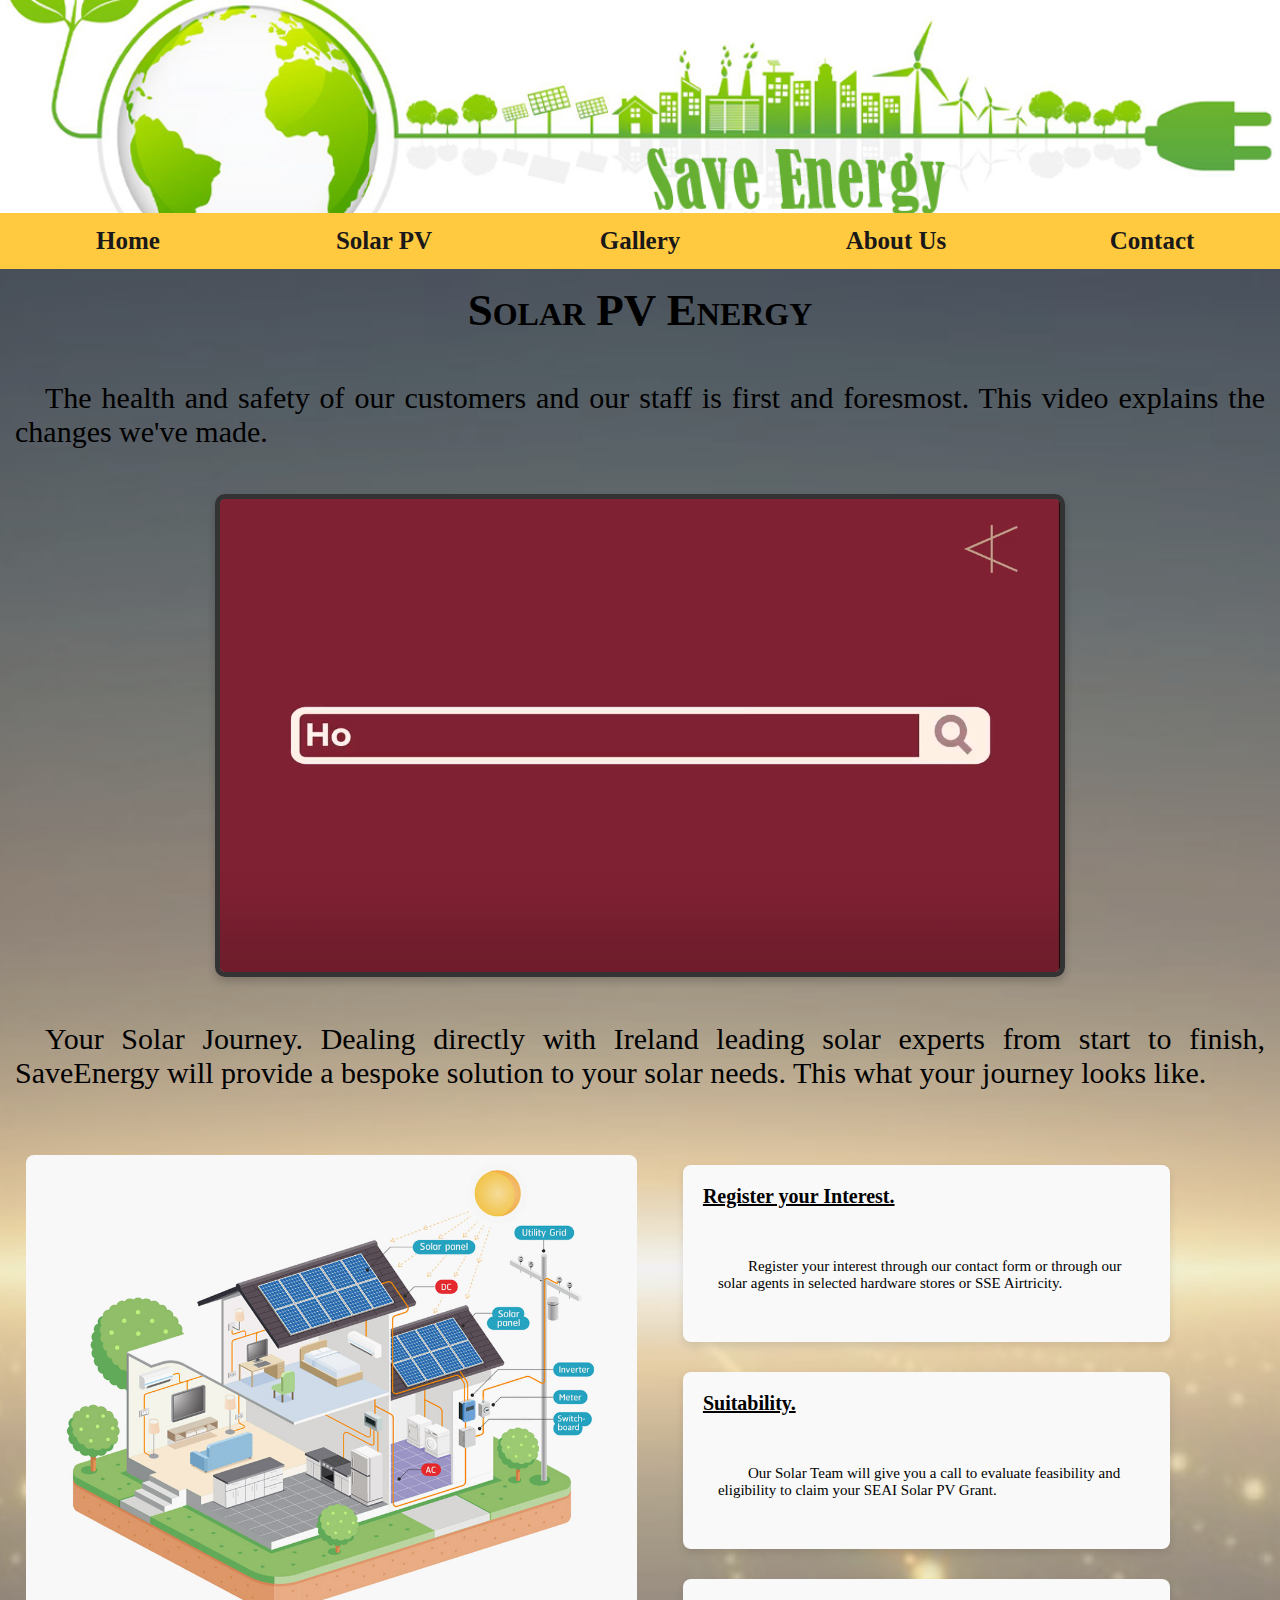
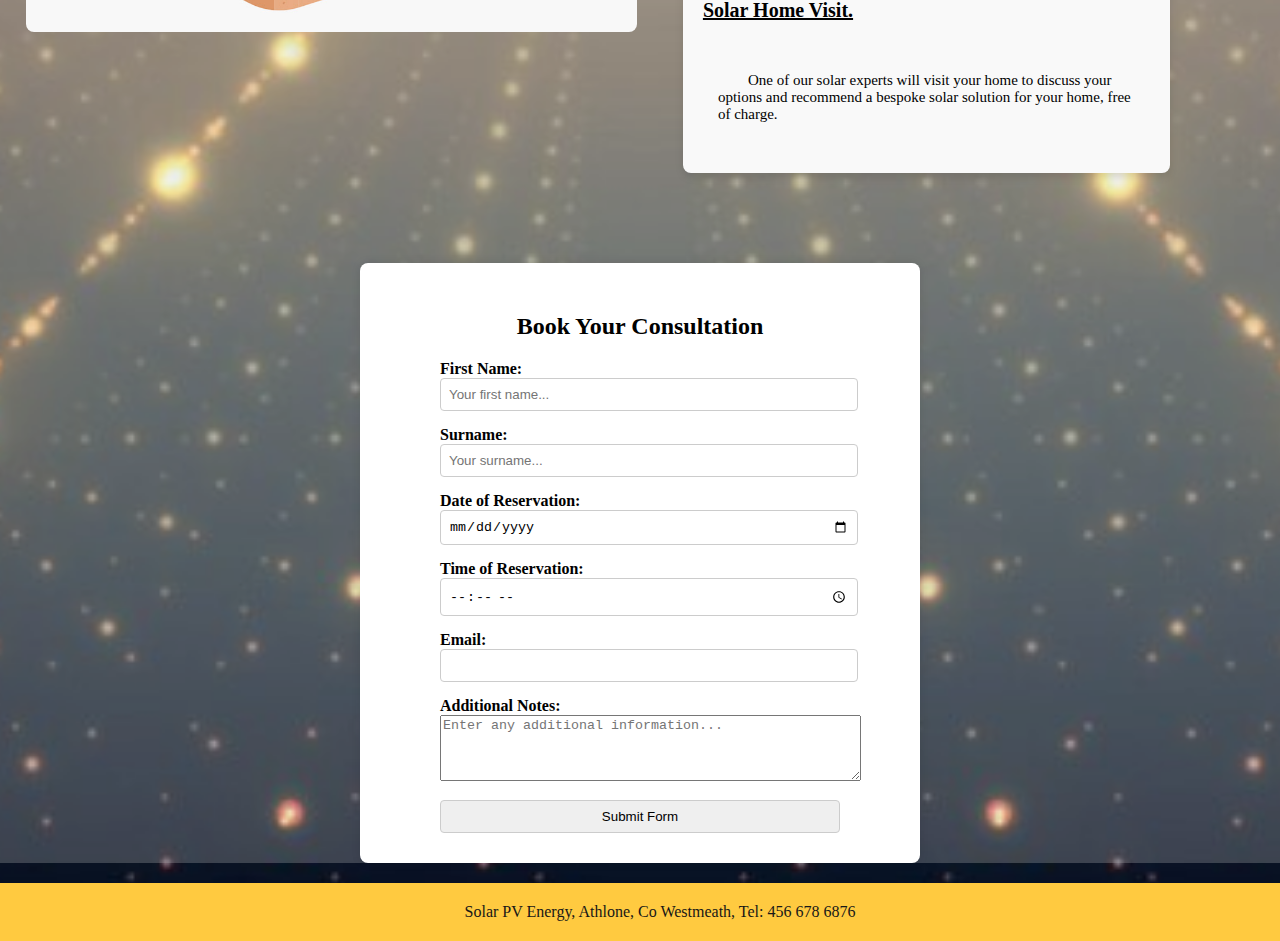
<file: SE(WebPage)/Solar PV Energy/pages/index.html>
<!DOCTYPE html><!--declaration to the browser-->
<html lang="en">
<html>

<head>
    <meta charset="UTF-8">
    <meta name="author" content="Enver">
    <meta name="copyright" content="2024">
    <meta name="description" content="">
    <meta name="keywords" content="">

    <meta http-equiv="X-UA-Compatible" content="IE=edge">
    <!--controls how Internet Explorer(IE) renders the webpage. By using this it makes sure that it is the most up to date version of the browser that renders the webbpage to ensure full functionality-->

    <meta name="viewport" content="width=device-width, initial-scale=1.0">
    <!--sets the width of the page to response to the wifth of the screen on the device accessing the website-->
    <!--the initial-scale=1 set the initial zoom level when the page is first laoded by the browser-->


    <link rel="stylesheet" type="text/css" href="..//mystyles.css">
    <link rel="stylesheet" type="text/css" href="..//home.css">


    <title>Solar PV Energy</title>

</head>
<body>
<div id="container">
    <!-- container -->
    <div class="header">
        <!-- header -->
        <img src="../images/banner.jpg" alt="Image of Save energy" title="Save energy" height="260px" width="1100px">
    </div>
    <!-- /header -->
</div>
<div class="navbar">
    <!-- navbar -->
    <ul>
        <li><a class="active" href="index.html">Home</a></li>
        <!-- class style makes the current page that is opened appear different on the navbar for accessibility purposes -->
        <li><a href="solarPV.html">Solar PV</a></li>
        <li><a href="gallery.html">Gallery</a></li>
        <li><a href="about.html">About Us</a></li>
        <li><a href="contact.html">Contact</a></li>
    </ul>
</div>

<section>
    <h1>Solar PV Energy</h1>
    <div>
        <p>The health and safety of our customers and our staff is first and foresmost.
            This video explains the changes we've made.</p>

        <div class="video-container">
            <video controls autoplay muted>
                <source src="..//images/covidsafety.mp4" type="video/mp4">
            </video>
        </div>

        <p>Your Solar Journey.
            Dealing directly with Ireland leading solar experts from start to finish, SaveEnergy will provide a bespoke
            solution to your solar needs. This what your journey looks like.
        </p>
    </div>
    <div class="row">
        <div class="image-column" style="float:left;">
            <img src="../images/pvsystem.jpg" alt="PVSystem image" title="PVSystem" height="400px" width="700px">
        </div>
        <div class="text-column" style="float: right">
            <div class="info-box">
                <span class="info-title">Register your Interest.</span>
                <p>
                    Register your interest through our
                    contact form or through our solar agents in selected hardware
                    stores or SSE Airtricity.
                </p>
            </div>

            <div class="info-box">
                <span class="info-title">Suitability.</span>
                <p>
                    Our Solar Team will give you a call to evaluate
                    feasibility and eligibility to claim your SEAI Solar PV Grant.
                </p>
            </div>

            <div class="info-box">
                <span class="info-title">Solar Home Visit.</span>
                <p>
                    One of our solar experts will visit your home
                    to discuss your options and recommend a bespoke solar solution
                    for your home, free of charge.
                </p>
            </div>

        </div>
    </div>

    <div class="request-form">
        <h2>Book Your Consultation</h2>
        <form>
            <div>
                <label for="firstname">First Name:</label>
                <input
                        type="text"
                        id="firstname"
                        name="firstname"
                        placeholder="Your first name..."
                />
            </div>
            <div>
                <label for="surname">Surname:</label>
                <input
                        type="text"
                        id="surname"
                        name="surname"
                        placeholder="Your surname..."
                />
            </div>
            <div>
                <label for="date">Date of Reservation:</label>
                <input type="date" id="date" name="date"/>
            </div>
            <div>
                <label for="time">Time of Reservation:</label>
                <input type="time" id="time" name="time"/>
            </div>
            <div>
                <label for="email">Email:</label>
                <input type="email" id="email" name="email"/>
            </div>
            <div>
                <label for="notes">Additional Notes:</label>
                <textarea
                        id="notes"
                        name="notes"
                        placeholder="Enter any additional information..."
                        rows="4"
                        cols="50"
                ></textarea>
            </div>
            <input
                    type="button"
                    value="Submit Form"
                    onclick="alert('Your form has been submitted')"
            />
        </form>
    </div>

</section>

<div class="footer"> <!-- footer -->
    Solar PV Energy, Athlone, Co Westmeath, Tel: 456 678 6876
</div> <!-- /footer -->
</body>
</html>
</file>
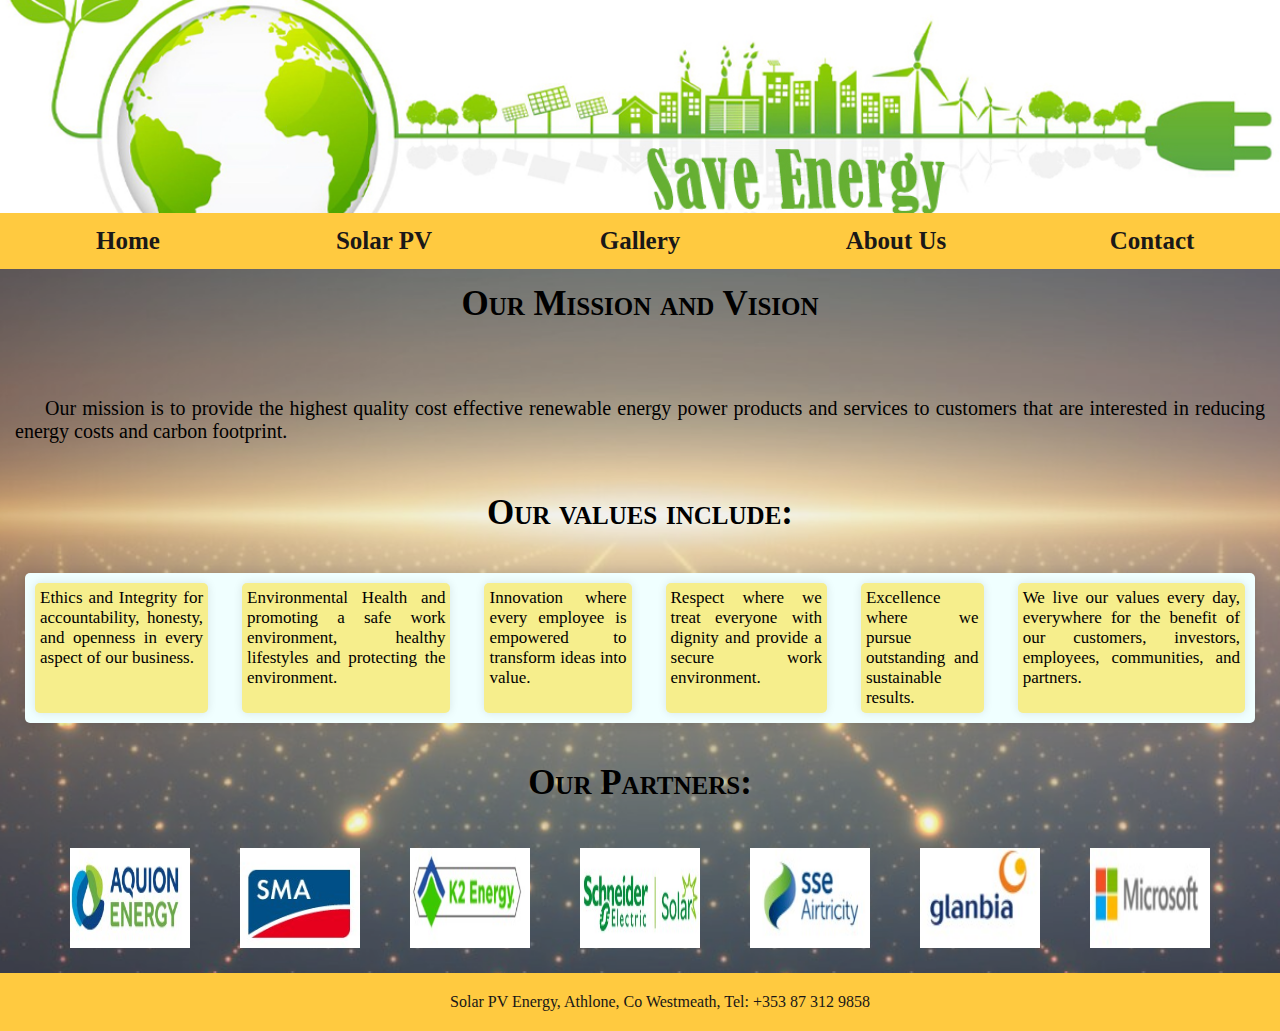
<file: SE(WebPage)/Solar PV Energy/pages/about.html>
<!DOCTYPE html>
<!--declaration to the browser-->
<html lang="en">
  <html>
    <head>
      <meta charset="UTF-8" />
      <meta name="author" content="Enver" />
      <meta name="copyright" content="2024" />
      <meta name="description" content="" />
      <meta name="keywords" content="" />

      <meta http-equiv="X-UA-Compatible" content="IE=edge" />
      <!--controls how Internet Explorer(IE) renders the webpage. By using this it makes sure that it is the most up to date version of the browser that renders the webbpage to ensure full functionality-->

      <meta name="viewport" content="width=device-width, initial-scale=1.0" />
      <!--sets the width of the page to response to the wifth of the screen on the device accessing the website-->
      <!--the initial-scale=1 set the initial zoom level when the page is first laoded by the browser-->

      <link rel="stylesheet" type="text/css" href="..//mystyles.css" />
      <link rel="stylesheet" type="text/css" href="..//aboutUs.css" />

      <title>Solar PV Energy</title>
    </head>
    <body>
      <div id="container">
        <!-- container -->
        <div class="header">
          <!-- header -->
          <img
            src="../images/banner.jpg"
            alt="Image of Save energy"
            title="Save energy"
          />
        </div>
        <!-- /header -->
      </div>
      <div class="navbar">
        <!-- navbar -->
        <ul>
          <li><a class="active" href="index.html">Home</a></li>
          <!-- class style makes the current page that is opened appear different on the navbar for accessibility purposes -->
          <li><a href="solarPV.html">Solar PV</a></li>
          <li><a href="gallery.html">Gallery</a></li>
          <li><a href="about.html">About Us</a></li>
          <li><a href="contact.html">Contact</a></li>
        </ul>
      </div>

      <section>
        <div class="our-mission">
          <h2>Our Mission and Vision</h2>
          <br />
          <p class="mission-vision">
            Our mission is to provide the highest quality cost effective
            renewable energy power products and services to customers that are
            interested in reducing energy costs and carbon footprint.
          </p>
          <h2>Our values include:</h2>
          <div class="our-values">
            <ul class="values-include">
              <li>
                Ethics and Integrity for accountability, honesty, and openness in
                every aspect of our business.
              </li>
              <li>
                Environmental Health and promoting a safe work environment,
                healthy lifestyles and protecting the environment.
              </li>
              <li>
                Innovation where every employee is empowered to transform ideas
                into value.
              </li>
              <li>
                Respect where we treat everyone with dignity and provide a secure
                work environment.
              </li>
              <li>
                Excellence where we pursue outstanding and sustainable results.
              </li>
              <li>
                We live our values every day, everywhere for the benefit of our
                customers, investors, employees, communities, and partners.
              </li>
            </ul>
          </div>

          <h2>Our Partners:</h2>

          <div class="partners-img">
            <img src="../images/partner1.jpg" alt="Image of partner1" title="partner1">
            <img src="../images/partner2.jpg" alt="Image of partner2" title="partner2">
            <img src="../images/partner3.jpg" alt="Image of partner3" title="partner3">
            <img src="../images/partner4.jpg" alt="Image of partner4" title="partner4">
            <img src="../images/partner5.jpg" alt="Image of partner5" title="partner5">
            <img src="../images/partner6.jpg" alt="Image of partner6" title="partner6">
            <img src="../images/partner7.jpg" alt="Image of partner7" title="partner7">
          </div>

        </div>
      </section>

      <div class="footer">
        <!-- footer -->
        Solar PV Energy, Athlone, Co Westmeath, Tel: +353 87 312 9858
      </div>
      <!-- /footer -->
    </body>
  </html>
</html>
</file>
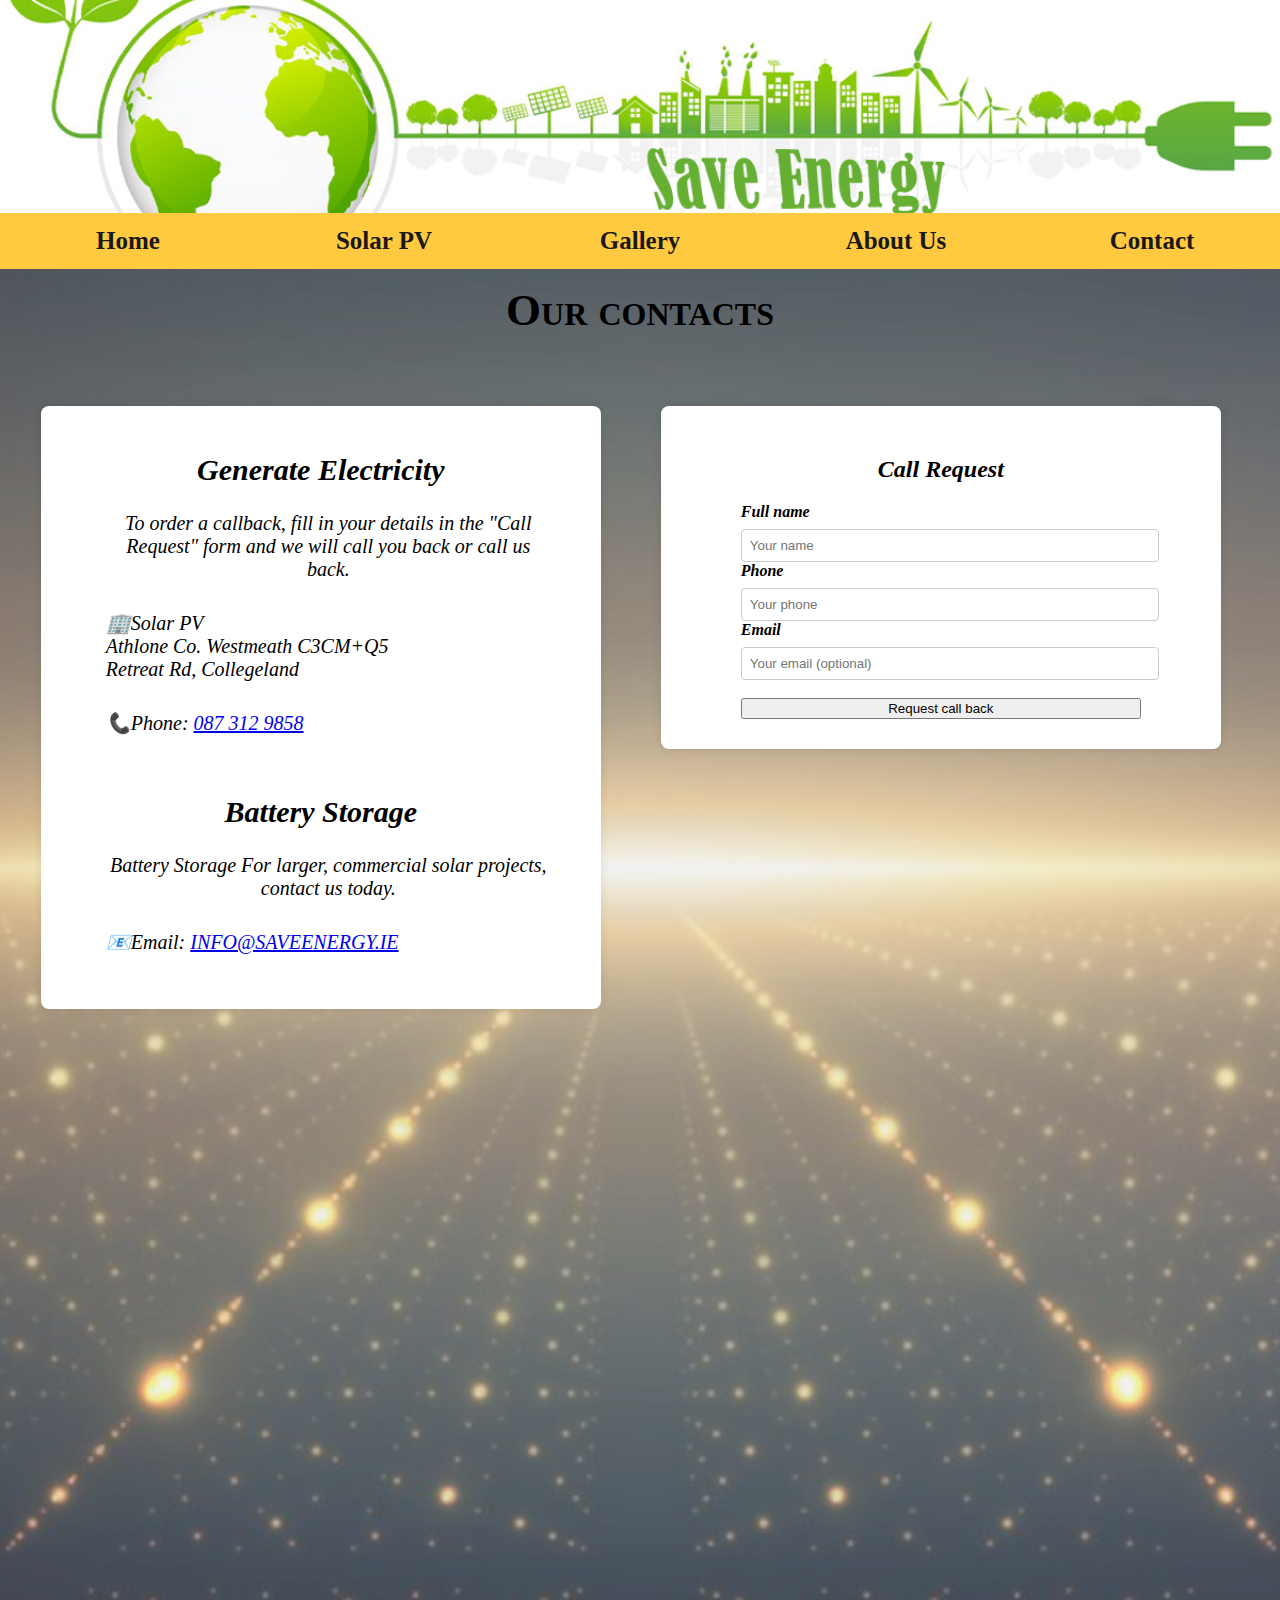
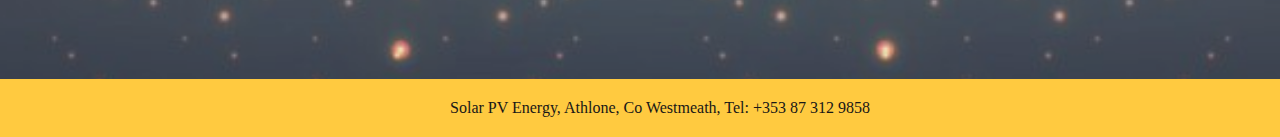
<file: SE(WebPage)/Solar PV Energy/pages/contact.html>
<!DOCTYPE html>
<!--declaration to the browser-->
<html lang="en">
  <html>
    <head>
      <meta charset="UTF-8" />
      <meta name="author" content="Enver" />
      <meta name="copyright" content="2024" />
      <meta name="description" content="" />
      <meta name="keywords" content="" />

      <meta http-equiv="X-UA-Compatible" content="IE=edge" />
      <!--controls how Internet Explorer(IE) renders the webpage. By using this it makes sure that it is the most up to date version of the browser that renders the webbpage to ensure full functionality-->

      <meta name="viewport" content="width=device-width, initial-scale=1.0" />
      <!--sets the width of the page to response to the wifth of the screen on the device accessing the website-->
      <!--the initial-scale=1 set the initial zoom level when the page is first laoded by the browser-->

      <link rel="stylesheet" type="text/css" href="..//mystyles.css" />
      <link rel="stylesheet" type="text/css" href="..//contact.css" />

      <title>Solar PV Energy</title>
    </head>
    <body>
      <div id="container">
        <!-- container -->
        <div class="header">
          <!-- header -->
          <img
            src="../images/banner.jpg"
            alt="Image of Save energy"
            title="Save energy"
          />
        </div>
        <!-- /header -->
      </div>
      <div class="navbar">
        <!-- navbar -->
        <ul>
          <li><a class="active" href="index.html">Home</a></li>
          <!-- class style makes the current page that is opened appear different on the navbar for accessibility purposes -->
          <li><a href="solarPV.html">Solar PV</a></li>
          <li><a href="gallery.html">Gallery</a></li>
          <li><a href="about.html">About Us</a></li>
          <li><a href="contact.html">Contact</a></li>
        </ul>
      </div>

      <section>
        <h1>Our contacts</h1>

        <div class="row">
          <address class="contact-info" style="float: left">
            <div class="column-info">
              <h3>Generate Electricity</h3>
              <p class="additional-info">
                To order a callback, fill in your details in the "Call Request"
                form and we will call you back or call us back.
              </p>
              <p>
                <span class="icon">🏢</span>Solar PV<br />
                Athlone Co. Westmeath C3CM+Q5<br />
                Retreat Rd, Collegeland
              </p>
              <p>
                <span class="icon">📞</span>Phone:
                <a href="tel:+353 87 312 9858">087 312 9858</a>
              </p>
              <br />
              <h3>Battery Storage</h3>
              <p class="additional-info">
                Battery Storage For larger, commercial solar projects, contact
                us today.
              </p>
              <p>
                <span class="icon">📧</span>Email:
                <a href="mailto:INFO@SAVEENERGY.IE">INFO@SAVEENERGY.IE</a>
              </p>
            </div>

            <div class="request-form" style="float: right">
              <h2>Call Request</h2>
              <form>
                <label for="name">Full name</label>
                <input type="text" id="name" placeholder="Your name" />

                <label for="phone">Phone</label>
                <input type="tel" id="phone" placeholder="Your phone" />

                <label for="email">Email</label>
                <input
                  type="text"
                  id="email"
                  placeholder="Your email (optional)"
                />
                <br />
                <button type="submit">Request call back</button>
              </form>
            </div>
          </address>
          <br />
        </div>

        <div class="map">
          <iframe
            src="https://www.google.com/maps/embed?pb=!1m14!1m12!1m3!1d19022.404162682502!2d-7.926579199999999!3d53.418393599999995!
        2m3!1f0!2f0!3f0!3m2!1i1024!2i768!4f13.1!5e0!3m2!1sru!2sie!4v1730411074405!5m2!1sru!2sie"
            width="800"
            height="600"
            style="border: 0"
            allowfullscreen=""
            loading="lazy"
            referrerpolicy="no-referrer-when-downgrade"
          ></iframe>
        </div>
      </section>

      <div class="footer">
        <!-- footer -->
        Solar PV Energy, Athlone, Co Westmeath, Tel: +353 87 312 9858
      </div>
      <!-- /footer -->
    </body>
  </html>
</html>
</file>
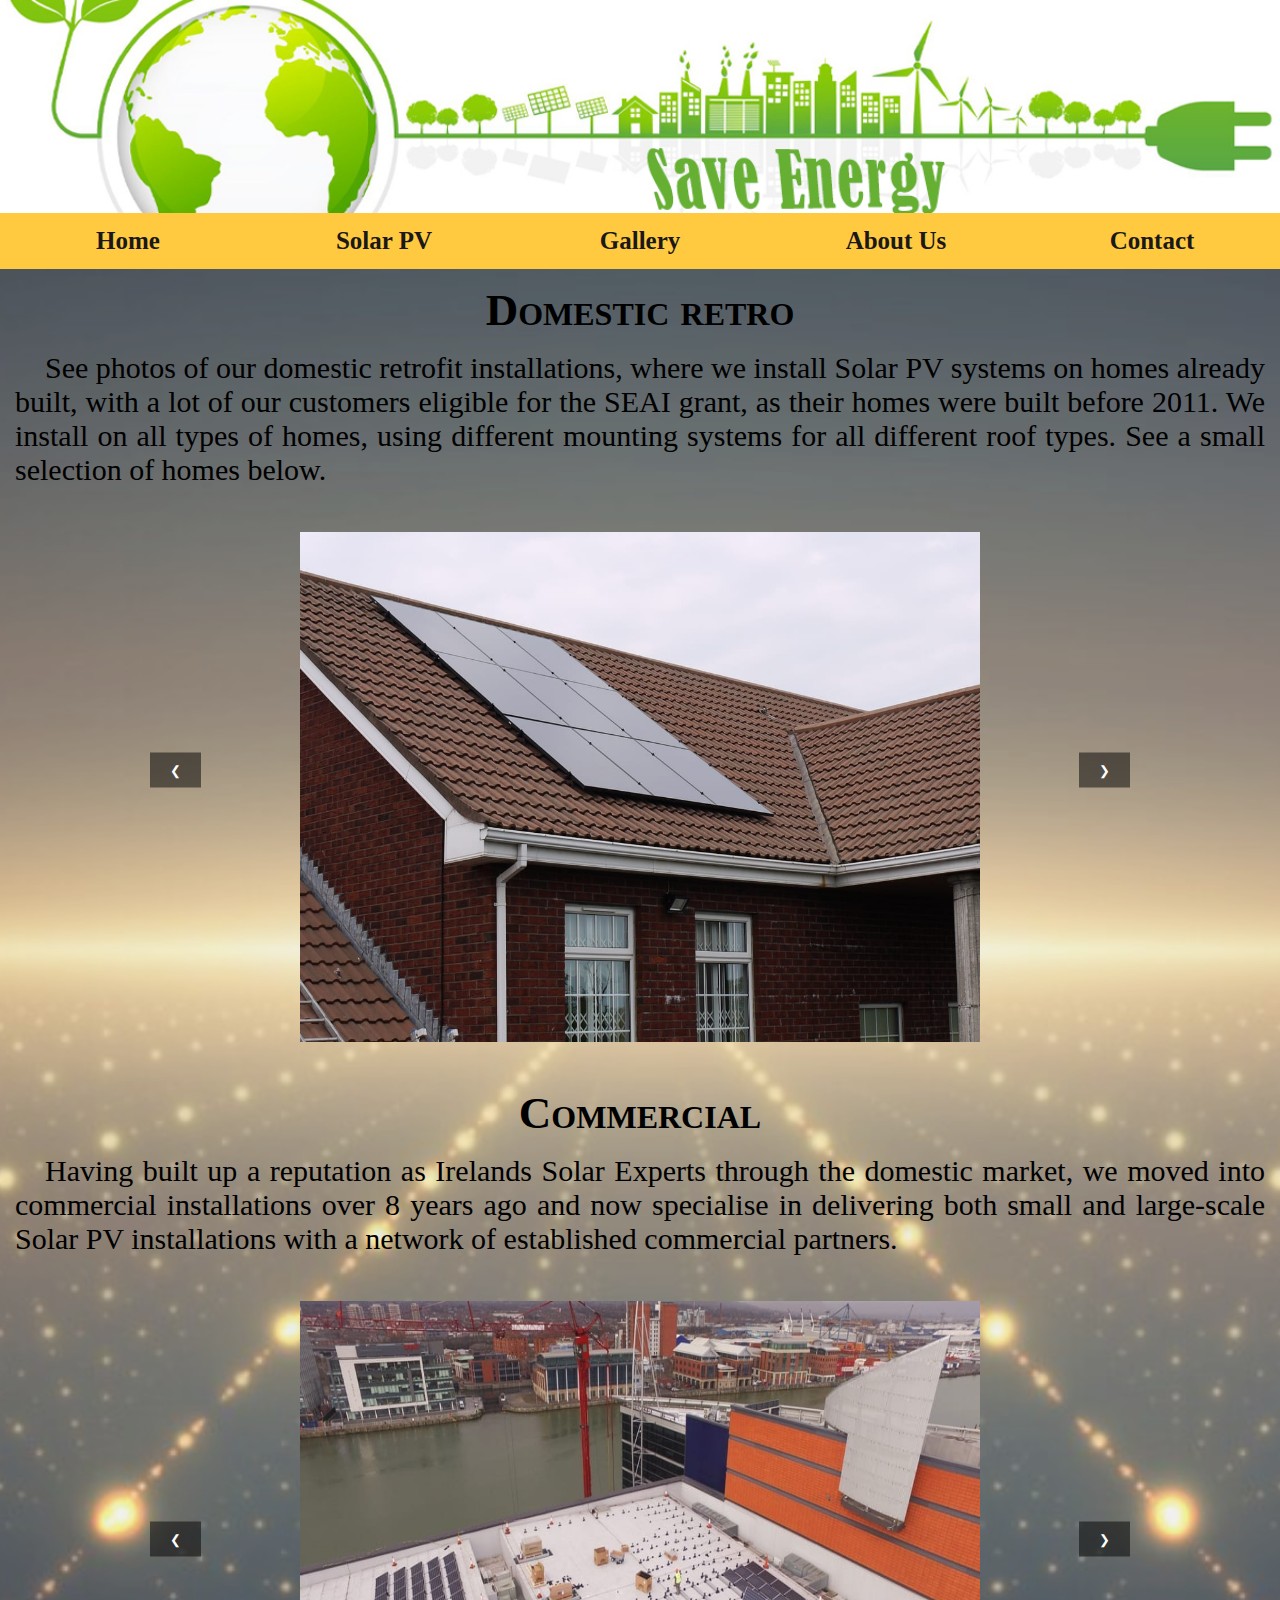
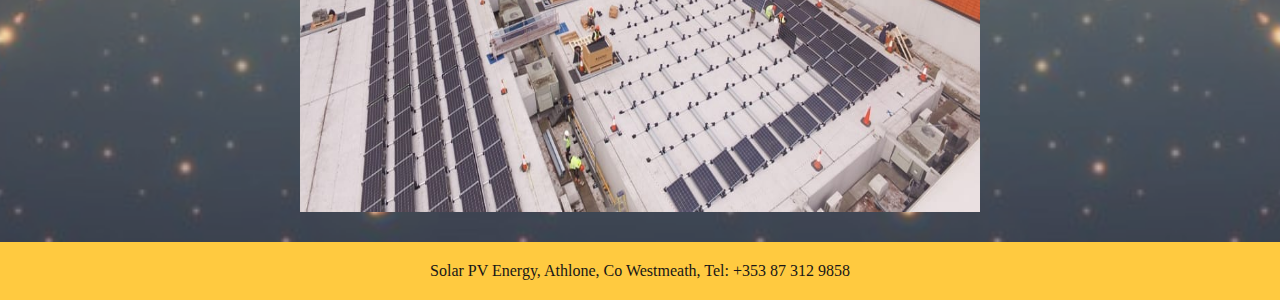
<file: SE(WebPage)/Solar PV Energy/pages/gallery.html>
<!DOCTYPE html>
<!--declaration to the browser-->
<html lang="en" xmlns="http://www.w3.org/1999/html">
    <html>
        <head>
            <meta charset="UTF-8"/>
            <meta name="author" content="Enver"/>
            <meta name="copyright" content="2024"/>
            <meta name="description" content=""/>
            <meta name="keywords" content=""/>

            <meta http-equiv="X-UA-Compatible" content="IE=edge"/>
            <!--controls how Internet Explorer(IE) renders the webpage. By using this it makes sure that it is the most up to date version of the browser that renders the webbpage to ensure full functionality-->

            <meta name="viewport" content="width=device-width, initial-scale=1.0"/>
            <!--sets the width of the page to response to the wifth of the screen on the device accessing the website-->
            <!--the initial-scale=1 set the initial zoom level when the page is first laoded by the browser-->
             
            <link rel="stylesheet" type="text/css" href="..//mystyles.css"/>
            <link rel="stylesheet" type="text/css" href="../gallery.css"/>

            <title>Solar PV Energy</title>
        </head>
        <body>
            <div id="container">
            <!-- container -->
                <div class="header">
                    <!-- header -->
                    <img
                            src="../images/banner.jpg"
                            alt="Image of Save energy"
                            title="Save energy"
                    />
                </div>
            <!-- /header -->
            </div>
            <div class="navbar">
            <!-- navbar -->
                <ul>
                    <li><a class="active" href="index.html">Home</a></li>
                    <!-- class style makes the current page that is opened appear different on the navbar for accessibility purposes -->
                    <li><a href="solarPV.html">Solar PV</a></li>
                    <li><a href="gallery.html">Gallery</a></li>
                    <li><a href="about.html">About Us</a></li>
                    <li><a href="contact.html">Contact</a></li>
                </ul>
            </div>

            <section>
                <h1>Domestic retro</h1>
                <div class="descroption-domestic">
                    <p>See photos of our domestic retrofit installations,
                        where we install Solar PV systems on homes already built,
                        with a lot of our customers eligible for the SEAI grant,
                        as their homes were built before 2011. We install on all types of homes,
                        using different mounting systems for all different roof types.
                        See a small selection of homes below.</p>
                </div>
                    <div class="gallery-container">
                            <div class="gallery">
                                <img src="../images/dom1.jpg" alt="Image dom1" class="gallery-image">
                                <img src="../images/dom2.jpg" alt="Image dom2" class="gallery-image">
                                <img src="../images/dom3.jpg" alt="Image dom3" class="gallery-image">
                                <img src="../images/dom4.jpg" alt="Image dom4" class="gallery-image">
                                <img src="../images/dom5.jpg" alt="Image dom5" class="gallery-image">
                                <img src="../images/dom6.jpg" alt="Image dom6" class="gallery-image">
                                <img src="../images/domretrofit1.png" alt="Image domretrofit1" class="gallery-image">
                                <img src="../images/domretrofit2.jpg" alt="Image domretrofit1" class="gallery-image">
                            </div>
                            <button class="prev" onclick="prevImage('.gallery-image')">❮</button>
                            <button class="next" onclick="nextImage('.gallery-image')">❯</button>
                        <script src="../script.js"></script>
                    </div>
                    </div>

                        <h1>Commercial</h1>
                        <div class="descroption-domestic"
                        >
                            <p>Having built up a reputation as Irelands Solar Experts through the domestic market,
                                we moved into commercial installations over 8 years ago and now specialise
                                in delivering both small and large-scale Solar PV installations with a network
                                of established commercial partners.
                                </p>
                        </div>

                <div class="gallery-container">
                            <div class="gallery">
                                <img src="../images/comm1.jpg" alt="Image comm1" class="gallery-image1">
                                <img src="../images/comm2.jpg" alt="Image comm2" class="gallery-image1">
                                <img src="../images/comm3.jpg" alt="Image comm3" class="gallery-image1">
                                <img src="../images/comm4.jpg" alt="Image comm4" class="gallery-image1">
                                <img src="../images/comm5.jpg" alt="Image comm5" class="gallery-image1">
                                <img src="../images/comm6.jpg" alt="Image comm6" class="gallery-image1">
                            </div>
                            <button class="prev" onclick="prevImage('.gallery-image1')">❮</button>
                            <button class="next" onclick="nextImage('.gallery-image1')">❯</button>
                    <script src="../script.js"></script>
                </div>
            </section>

            <div class="footer"><!-- footer -->
                Solar PV Energy, Athlone, Co Westmeath, Tel: +353 87 312 9858
            </div><!-- /footer -->
        </body>
    </html>
</html>
</file>
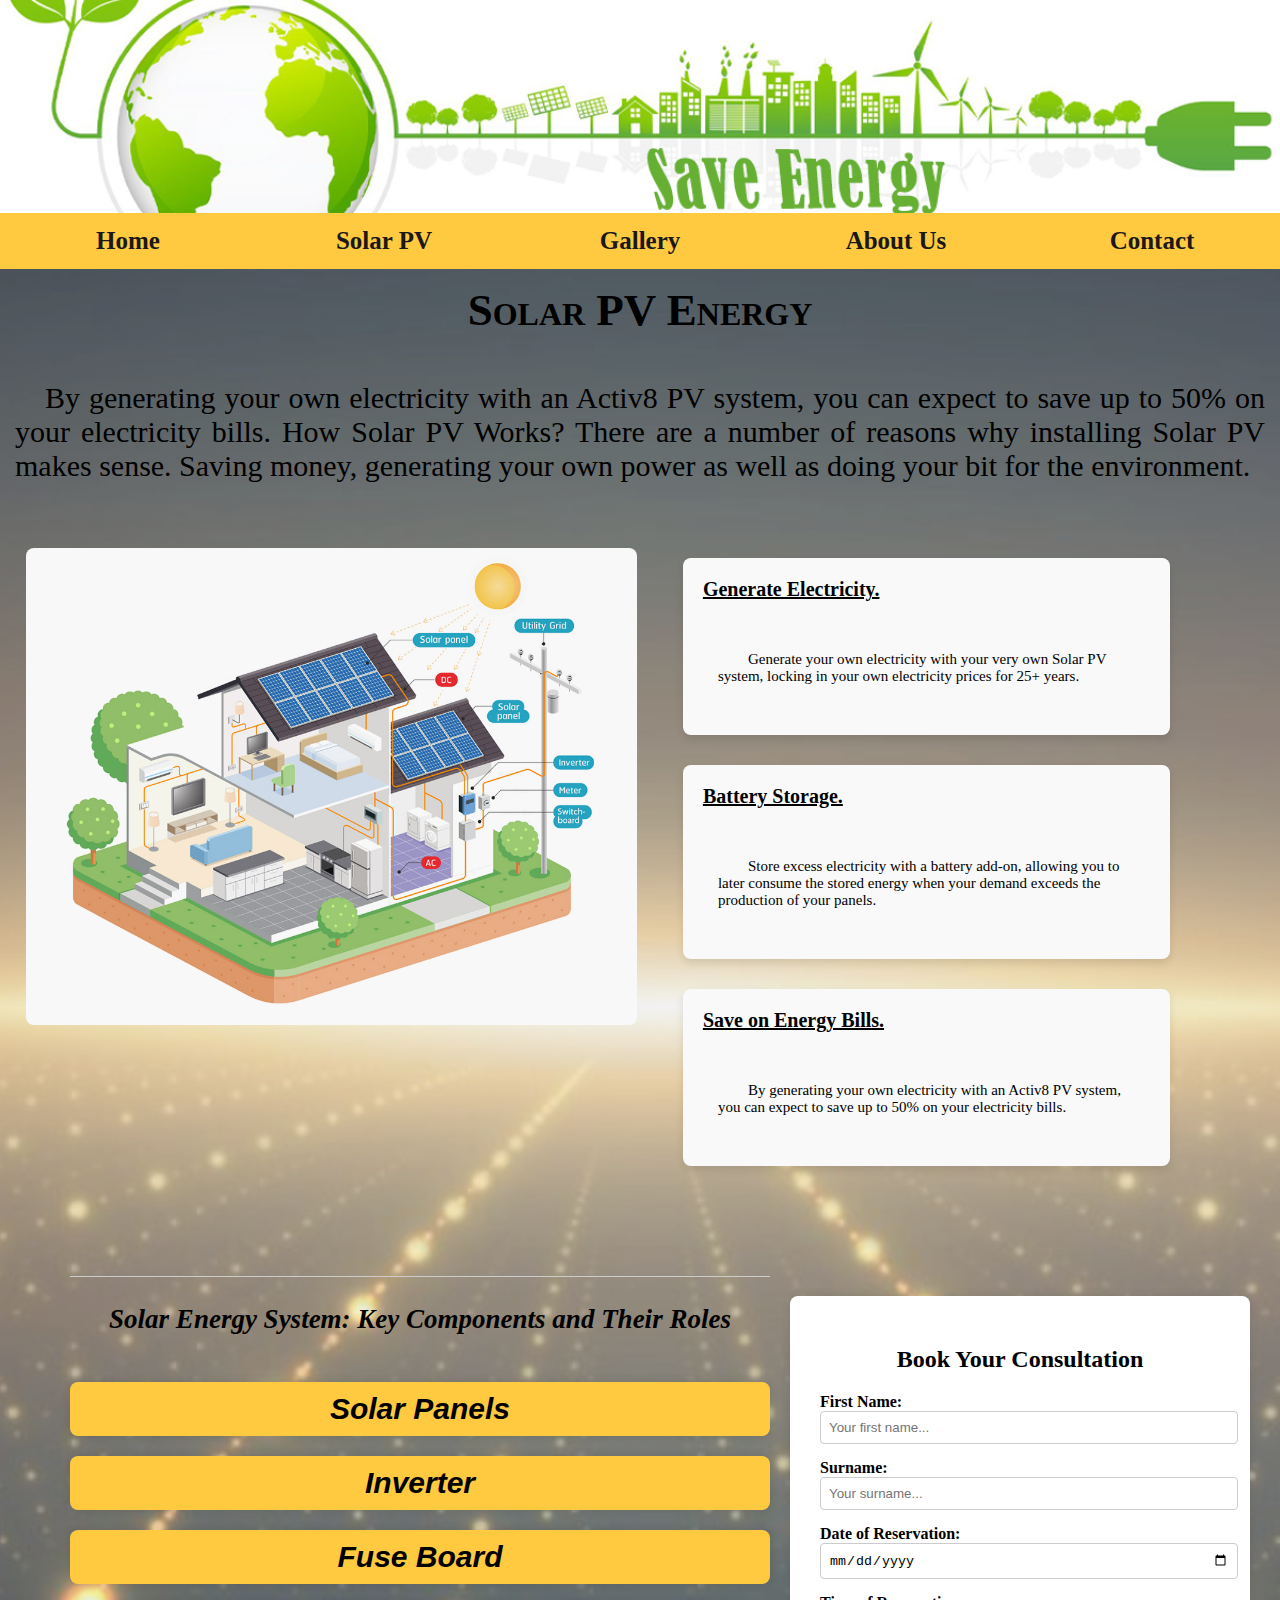
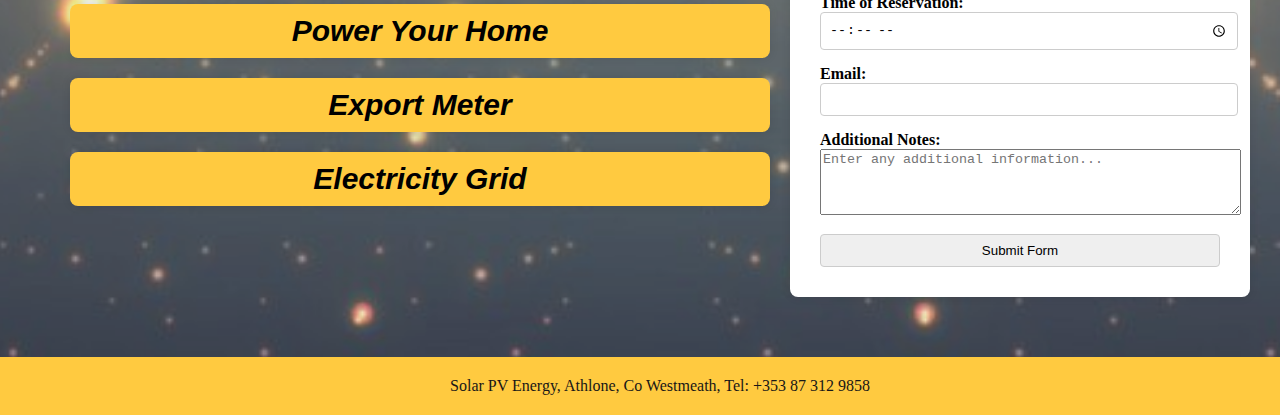
<file: SE(WebPage)/Solar PV Energy/pages/solarPV.html>
<!DOCTYPE html>
<!--declaration to the browser-->
<html lang="en">
<html>
<head>
    <meta charset="UTF-8"/>
    <meta name="author" content="Enver"/>
    <meta name="copyright" content="2024"/>
    <meta name="description" content=""/>
    <meta name="keywords" content=""/>

    <meta http-equiv="X-UA-Compatible" content="IE=edge"/>
    <!--controls how Internet Explorer(IE) renders the webpage. By using this it makes sure that it is the most up to date version of the browser that renders the webbpage to ensure full functionality-->

    <meta name="viewport" content="width=device-width, initial-scale=1.0"/>
    <!--sets the width of the page to response to the wifth of the screen on the device accessing the website-->
    <!--the initial-scale=1 set the initial zoom level when the page is first laoded by the browser-->

    <link rel="stylesheet" type="text/css" href="..//mystyles.css"/>
    <link rel="stylesheet" type="text/css" href="..//home.css"/>
    <link rel="stylesheet" type="text/css" href="..//solar.css"/>

    <title>Solar PV Energy</title>
</head>
<body>
<div id="container">
    <!-- container -->
    <div class="header">
        <!-- header -->
        <img
                src="../images/banner.jpg"
                alt="Image of Save energy"
                title="Save energy"
        />
    </div>
    <!-- /header -->
</div>
<div class="navbar">
    <!-- navbar -->
    <ul>
        <li><a class="active" href="index.html">Home</a></li>
        <!-- class style makes the current page that is opened appear different on the navbar for accessibility purposes -->
        <li><a href="solarPV.html">Solar PV</a></li>
        <li><a href="gallery.html">Gallery</a></li>
        <li><a href="about.html">About Us</a></li>
        <li><a href="contact.html">Contact</a></li>
    </ul>
</div>

<section>
    <h1>Solar PV Energy</h1>
    <div>
        <p class="info">
            By generating your own electricity with an Activ8 PV system, you can expect to save up to 50% on your
            electricity bills. How Solar PV Works? There are a number of reasons why installing Solar PV makes sense. Saving money, generating your own power
            as well as doing your bit for the environment.
        </p>
    </div>
    <div class="container">
        <div class="row">
            <div class="image-column" style="float: left">
                <img
                        src="../images/pvsystem.jpg"
                        alt="Image of PVSystem"
                        title="PVSystem"
                        width="600px"
                        height="400px"
                />
            </div>
            <div class="text-column" style="float: right">
                <div class="info-box">
                    <span class="info-title">Generate Electricity.</span>
                    <p>
                        Generate your own electricity with your very own Solar PV system, locking in your own
                        electricity prices for 25+ years.
                    </p>
                </div>

                <div class="info-box">
                    <span class="info-title">Battery Storage.</span>
                    <p>
                        Store excess electricity with a battery add-on, allowing you to later consume the stored energy
                        when your demand exceeds the production of your panels.
                    </p>
                </div>

                <div class="info-box">
                    <span class="info-title">Save on Energy Bills.</span>
                    <p>
                        By generating your own electricity with an Activ8 PV system, you can expect to save up to 50% on
                        your electricity bills.
                    </p>
                </div>
            </div>
        </div>
        <div class="row">
            <div class="row">

                <div class="accordion-items" style="float: left">
                    <h3>Solar Energy System: Key Components and Their Roles</h3>
                    <button class="accordion-header">Solar Panels
                    </button>
                    <div class="accrdion-text">
                        <p>
                            Our 335w panels optimally installed on your roof top absorb the sunlight and convert it
                            to direct current (DC electricity), which is then sent to your solar inverter.
                        </p>
                    </div>
                    <button class="accordion-header">Inverter
                    </button>
                    <div class="accrdion-text">
                        <p>
                            Both our inverter and hybrid inverters convert the direct current electricity to alternating
                            current.
                            DC power is produced from the solar panels and AC power s the power used in your home.
                        </p>
                    </div>
                    <button class="accordion-header">Fuse Board
                    </button>
                    <div class="accrdion-text">
                        <p>
                            The electricity from the inverter goes through the fuse board in your
                            home and is the used throughout your home just like electricity from the grid.
                        </p>
                    </div>
                    <button class="accordion-header">Power Your Home
                    </button>
                    <div class="accrdion-text">
                        <p>
                            The AC electricity generated is distributed from the fuse board throughout
                            your home and is used
                            ahead of any grid electricity so that you use all of your green energy first.
                        </p>
                    </div>

                    <button class="accordion-header">Export Meter
                    </button>
                    <div class="accrdion-text">
                        <p>
                            When feed-in tariff is introduced in Ireland, your system will be ready for export
                            readings to read the electricity you generate and exported back to the grid.
                        </p>
                    </div>
                    <button class="accordion-header">Electricity Grid
                    </button>
                    <div class="accrdion-text">
                        <p>
                            After the electricity demand of your home has been met with your solar electricity and
                            excess diverted to hot
                            water or a battery, only then will excess electricity be fed back into the grid.
                        </p>
                    </div>
                    <script src="../script.js"></script>
                </div>


                <div class="request-form" style="float:right">
                    <h2>Book Your Consultation</h2>
                    <form>
                        <div>
                            <label for="firstname">First Name:</label>
                            <input
                                    type="text"
                                    id="firstname"
                                    name="firstname"
                                    placeholder="Your first name..."
                            />
                        </div>
                        <div>
                            <label for="surname">Surname:</label>
                            <input
                                    type="text"
                                    id="surname"
                                    name="surname"
                                    placeholder="Your surname..."
                            />
                        </div>
                        <div>
                            <label for="date">Date of Reservation:</label>
                            <input type="date" id="date" name="date"/>
                        </div>
                        <div>
                            <label for="time">Time of Reservation:</label>
                            <input type="time" id="time" name="time"/>
                        </div>
                        <div>
                            <label for="email">Email:</label>
                            <input type="email" id="email" name="email"/>
                        </div>
                        <div>
                            <label for="notes">Additional Notes:</label>
                            <textarea
                                    id="notes"
                                    name="notes"
                                    placeholder="Enter any additional information..."
                                    rows="4"
                                    cols="50"
                            ></textarea>
                        </div>
                        <input
                                type="button"
                                value="Submit Form"
                                onclick="alert('Your form has been submitted')"
                        />
                    </form>
                </div>
            </div>

</section>

<div class="footer">
    <!-- footer -->
    Solar PV Energy, Athlone, Co Westmeath, Tel: +353 87 312 9858
</div>
<!-- /footer -->
</body>
</html>
</html>
</file>
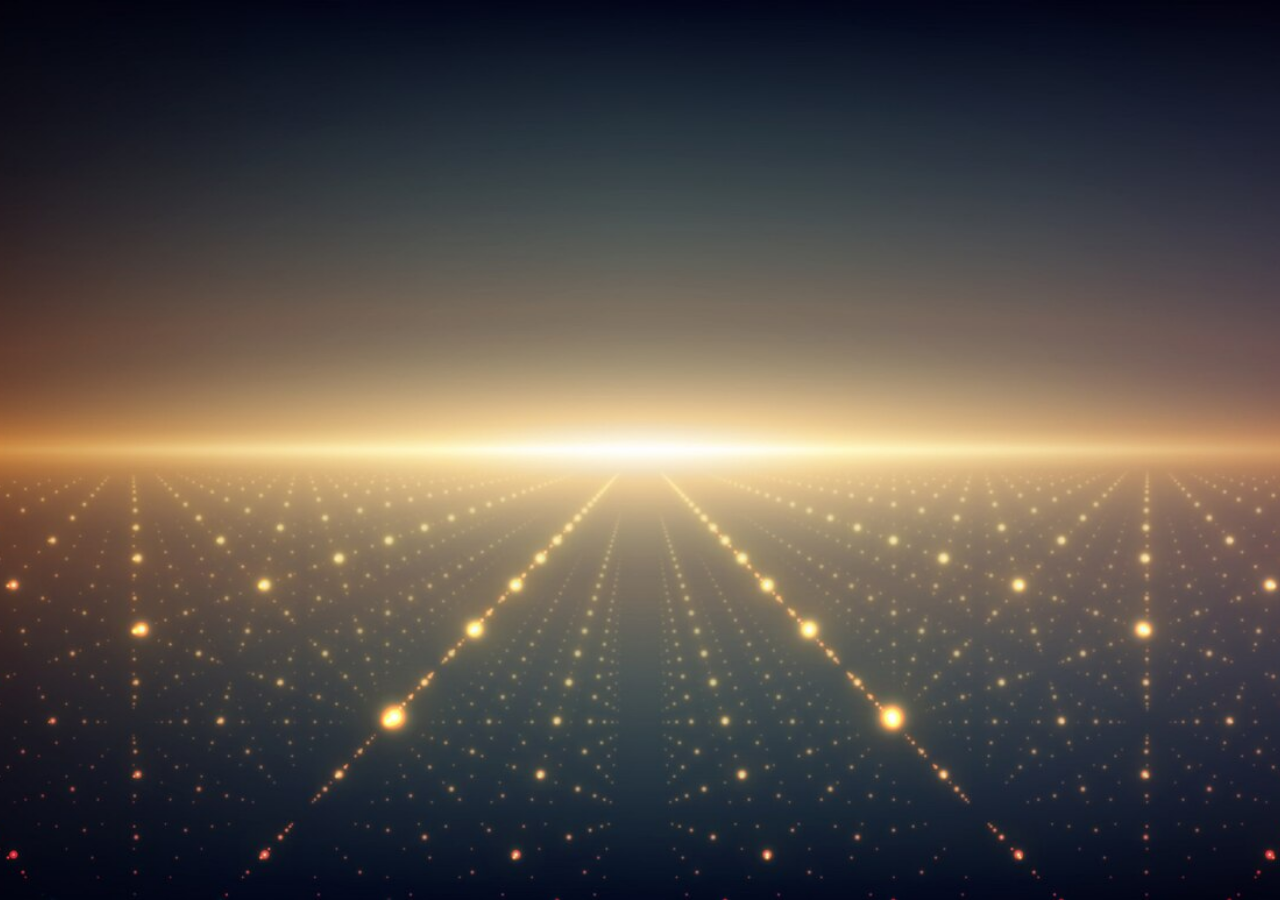
<file: SE(WebPage)/Solar PV Energy/pages/template.html>
<!DOCTYPE html><!--declaration to the browser-->
<html lang="en">
<html>

<head>
<meta charset="UTF-8">
<meta name="author" content="Enver">
<meta name="copyright" content="2024">
<meta name="description" content="">
<meta name="keywords" content="">


<meta http-equiv="X-UA-Compatible" content="IE=edge"><!--controls how Internet Explorer(IE) renders the webpage. By using this it makes sure that it is the most up to date version of the browser that renders the webbpage to ensure full functionality-->

<meta name="viewport" content="width=device-width, initial-scale=1">
<!--sets the width of the page to response to the wifth of the screen on the device accessing the website-->
<!--the initial-scale=1 set the initial zoom level when the page is first laoded by the browser-->


<link rel="stylesheet" type="text/css" href="..//mystyles.css">


<title>Solar PV Energy</title>

</head>


<body>

</body>

</html>
</file>
<file: SE(WebPage)/Solar PV Energy/mystyles.css>
.container {
  width: auto;
  margin: auto;
}

section {
  background: rgba(204, 204, 204, 0.26);
}

body {
  display: block;
  justify-content: center;
  align-items: center;
  min-height: 100vh;
  background-color: #f4f4f4;
  margin: 0;
  padding: 0;
  background-image: url("./images/background.jpg");
  background-position: center;
  background-repeat: repeat-x;
  background-size: cover;
}

div p {
  text-indent: 30px;
  text-align: justify;
  font-size: 30px;
  padding: 15px;
}

h1 {
  text-align: center;
  font-size: 45px;
  font-variant: small-caps;
  margin-top: 0;
  padding-top: 15px;
}

.header {
  display: flex;
  background-color: #333333;
}

.header img {
  background-color: rgba(255, 255, 255, 0.55);
  width: 100%; /* Растягивает изображение на всю ширину экрана */
  height: auto; /* Автоматически подстраивает высоту для сохранения пропорций */
  display: block; /* Убирает возможные отступы от изображения */
}

.navbar ul {
  display: flex;
  list-style-type: none;
  margin: 0;
  padding: 0;
  width: auto;
  background-color: #ffca40;
  overflow: hidden;
}

.navbar ul li {
  flex: 1; /* Делает все элементы одинаковой ширины */
  text-align: center; /* Центрирует текст внутри каждого элемента */
}

.navbar ul li a {
  display: block;
  padding: 14px 20px; /* Внутренние отступы для кликабельной зоны */
  color: rgb(26, 24, 24);
  text-decoration: none;
  font-size: 25px;
  transition: background-color 0.3s;
  font-weight: bold;
}

.navbar ul li a:hover {
  background-color: #575757; /* Изменение цвета при наведении */
  border-radius: 5px;
}

.footer {
  background-color: #ffca40; /* Цвет фона */
  color: rgb(24, 23, 23); /* Цвет текста */
  text-align: center; /* Выравнивание текста по центру */
  padding: 20px; /* Внутренние отступы */
  position: relative; /* Позиционирование */
  bottom: 0; /* Выровнять футер по низу контейнера */
  width: 100%; /* Ширина 100% */
}
</file>
<file: SE(WebPage)/Solar PV Energy/home.css>
.row {
  display: flex;
  flex-direction: row; /* Ряд для горизонтального размещения */
  justify-content: space-between; /* Равномерное пространство между элементами */
  align-items: flex-start;
  gap: 20px; /* Расстояние между колонками */
  padding: 20px;
  width: 97%; /* Задаёт ширину в 80% от экрана */
  margin: 0 auto; /* Центрирование на экране */
}

.column {
  flex: 1;
  margin: 0 10px;
}

/* Колонка изображения */
.image-column {
  box-sizing: border-box;
  flex: 1; /* Задает изображению адаптивную ширину */
  min-width: 300px; /* Минимальная ширина для изображения */
  display: flex;
  justify-content: center;
  align-items: center;
}

.image-column img {
  box-sizing: border-box;
  width: 100%; /* Изображение адаптируется к ширине контейнера */
  height: 100%; /* Поддерживает пропорции изображения */
  max-width: 98%; /* Максимальная ширина, не превышающая родительский контейнер */
  border-radius: 8px; /* Скругленные углы (опционально) */
}

h4 {
  font-size: 18px;
  background-color: #575757;
}

/* Текстовая колонка */
.text-column {
  min-width: 300px; /* Минимальная ширина для мобильных устройств */
  max-width: 45%; /* Максимальная ширина для более широких экранов */
  max-height: 30%;
  padding: 0 10px 10px 10px;
  margin: 10px;
}

.info-box {
  display: grid;
  width: 80%; /* Ширина во всю ширину контейнера */
  background-color: #f9f9f9;
  padding: 20px;
  margin-bottom: 30px; /* Промежуток между блоками */
  margin-top: 0;
  border-radius: 8px;
  box-shadow: 0 4px 8px rgba(0, 0, 0, 0.1);
}

.info-box p {
  font-size: 15px;
  text-align: left;
}

.info-title {
  font-weight: bold;
  font-size: 20px;
  text-decoration: underline; /* Подчеркивание текста */
  margin-bottom: 20px;
}

.request-form {
  background-color: #fff;
  padding: 30px;
  border-radius: 8px;
  box-shadow: 0 0 10px rgba(0, 0, 0, 0.1);
  width: 100%;
  max-width: 500px;
  margin: 20px auto; /* Центрирование формы */
  clear: both; /* Очистка любых флоатов */
}

.request-form h2 {
  text-align: center;
  margin-bottom: 20px;
}

form {
  display: flex;
  flex-direction: column; /* Строки в колонку */
  max-width: 400px; /* Максимальная ширина формы */
  margin: auto; /* Центрирование формы */
}

form div {
  margin-bottom: 15px; /* Отступ между строками */
}

label {
  margin-bottom: 8px; /* Отступ под меткой */
  font-weight: bold;
}

input {
  padding: 8px; /* Внутренние отступы для полей ввода */
  border: 1px solid #ccc; /* Цвет границы */
  border-radius: 4px; /* Скругленные углы */
  width: 100%; /* Ширина полей ввода */
}

.video-container {
  display: flex;
  justify-content: center;
  align-items: center;
  padding: 0;
  margin: 0;
  max-width: 100%;
}

.video-container video {
  width: 100%;
  max-width: 840px;
  height: auto;
  box-shadow: 0 4px 8px rgba(0, 0, 0, 0.2);
  transition: transform 0.3s ease-in-out;
  border: 5px solid #333;
  border-radius: 10px;
}
</file>
<file: SE(WebPage)/Solar PV Energy/aboutUs.css>
h2 {
  text-align: center;
  font-size: 35px;
  font-variant: small-caps;
  margin-top: 0;
  margin-bottom: 20px;
  padding-top: 15px;
}

.mission-vision {
  font-size: 20px;
}

.our-values {
  padding: 5px;
  margin: 5px;
}

.our-values ul {
  border-radius: 5px;
  box-shadow: 0 0 10px rgba(0, 0, 0, 0.1);
  background-color: azure;
}

.values-include {
  list-style-type: none; /* Убирает маркеры списка */
  padding: 3px;
  margin: 15px;
  display: flex; /* Размещает элементы списка горизонтально */
  gap: 20px; /* Расстояние между элементами списка */
}

.values-include li {
  text-align: justify;
  font-size: 17px;
  background-color: #f6ee8c;
  padding: 5px;
  margin: 7px;
  border-radius: 5px;
  box-shadow: 0 0 10px rgba(0, 0, 0, 0.1);
}

.partners-img {
  display: flex;
  justify-content: center;
}

.partners-img img{
  padding: 15px;
  margin: 10px;
  width: 120px;
  height: 100px;
}
</file>
<file: SE(WebPage)/Solar PV Energy/contact.css>
.request-form {
  background-color: #fff;
  padding: 30px;
  border-radius: 8px;
  box-shadow: 0 0 10px rgba(0, 0, 0, 0.1);
  width: 100%;
  max-width: 500px;
  margin: 20px; /* Центрирование формы */
  clear: both; /* Очистка любых флоатов */
}

form {
  display: flex;
  flex-direction: column; /* Строки в колонку */
  max-width: 400px; /* Максимальная ширина формы */
  margin: auto; /* Центрирование формы */
}

form div {
  margin-bottom: 15px; /* Отступ между строками */
}

div p {
    text-indent: 0;
    font-size: 20px;
    font-weight: normal;
    padding: 5px;
}

label {
  margin-bottom: 8px; /* Отступ под меткой */
  font-weight: bold;
}

input {
  padding: 8px; /* Внутренние отступы для полей ввода */
  border: 1px solid #ccc; /* Цвет границы */
  border-radius: 4px; /* Скругленные углы */
  width: 100%; /* Ширина полей ввода */
}

address {
  display: contents;
}

.row {
  display: flex;
  flex-direction: row; /* Ряд для горизонтального размещения */
  justify-content: center; /* Равномерное пространство между элементами */
  align-items: flex-start;
  gap: 20px; /* Расстояние между колонками */
  padding: 20px;
  width: 97%; /* Задаёт ширину в 80% от экрана */
  margin: 0 auto; /* Центрирование на экране */
}

h3 {
  margin: 12px;
  padding-top: 5px;
  padding-bottom: 5px;
  font-size: 30px;
  text-align: center;
}

.request-form h2 {
  text-align: center;
  margin-bottom: 20px;
}

.additional-info {
  display: flex;
  margin: 15px;
  font-size: 20px;
  text-align: center;
}

.column-info {
  background-color: #fff;
  padding: 30px;
  border-radius: 8px;
  box-shadow: 0 0 10px rgba(0, 0, 0, 0.1);
  width: 100%;
  max-width: 500px;
  margin: 20px; /* Центрирование формы */
  clear: both; /* Очистка любых флоатов */
}

.column-info p {
  margin-left: 30px;
}

.map {
  display: flex;
  justify-content: center;
}

.map iframe {
  display: flex;
  padding: 15px;
}
</file>
<file: SE(WebPage)/Solar PV Energy/gallery.css>
/* Контейнер для текста и изображения */
.row {
  display: flex;
  flex-direction: row; /* Ряд для горизонтального размещения */
  justify-content: space-between; /* Равномерное пространство между элементами */
  align-items: flex-start;
  gap: 20px; /* Расстояние между колонками */
  padding: 20px;
  width: 97%; /* Задаёт ширину в 80% от экрана */
  margin: 0 auto; /* Центрирование на экране */
}

.column {
  flex: 1;
  margin: 0 10px;
}

* {
  box-sizing: border-box;
  margin: 0;
  padding: 0;
}

.descroption-domestic {
  font-size: 30px;
}

.gallery-container {
  width: 80%; /* Ограничение ширины контейнера, можно задать в процентах или пикселях */
  max-width: 1200px; /* Максимальная ширина контейнера */
  margin: 0 auto; /* Центрирует контейнер по горизонтали */
  display: flex;
  justify-content: center; /* Центрирует содержимое по горизонтали */
  align-items: center; /* Центрирует содержимое по вертикали, если требуется */
  padding: 20px; /* Отступы внутри контейнера */
  flex-wrap: wrap; /* Позволяет элементам переноситься на новую строку */
  gap: 15px; /* Добавляет промежуток между изображениями */
  overflow: hidden; /* Скрываем переполнение */
}

.gallery-container img {
  display: block; /* Убирает поведение строчных элементов */
  max-width: 100%; /* Ограничивает ширину изображения до 100% родительского контейнера */
  height: auto; /* Сохраняет пропорции изображений */
  flex: 1 1 300px; /* Позволяет изображениям растягиваться и сжиматься */
}

.gallery {
  display: flex;
  overflow: hidden;
  max-width: 700px;
  max-height: 600px;
}

.gallery-image {
  display: flex;
  padding: 10px;
  min-width: 100%;
  transition: transform 0.5s ease;
}

.gallery-image1 {
  display: flex;
  padding: 10px;
  min-width: 100%;
  transition: transform 0.5s ease;
}

.prev,
.next {
  position: absolute;
  transform: translateY(-50%);
  background-color: rgba(0, 0, 0, 0.5);
  color: #fff;
  border: none;
  padding: 10px 20px;
  cursor: pointer;
}

.prev {
  left: 150px;
}

.next {
  right: 150px;
}

.element.style {
  transform: none; /* Убирает любые трансформации */
}
</file>
<file: SE(WebPage)/Solar PV Energy/solar.css>
.info {
    font-weight: normal;
}

h3 {
    text-align: center;
    font-style: italic;
    font-size: 27px;
    font-weight: bold;
}

.accordion-items {
    display: grid;
    margin-left: 30px;
    border-top: 1px solid #ccc;
}

.accordion-header {
    margin-bottom: 0;
    font-style: italic;
    font-size: 30px;
    padding: 10px;
    margin-top : 20px;
    width: 700px;
    max-width: 900px;
    min-width: 450px;
    background-color: #ffca40;
    text-align: center;
    border-radius: 8px;
    box-shadow: 0 0 10px rgba(0, 0, 0, 0.1);
    cursor: pointer;
    font-weight: bold;
    outline: none;
    border: none;
}

.accrdion-text {
    display: none;
    width: 700px;
    max-width: 900px;
    min-width: 450px;
}

.accrdion-text p {
    border-radius: 8px;
    box-shadow: 0 0 10px rgba(0, 0, 0, 0.1);
    margin-top: 0;
    font-size: 18px;
    font-weight: normal;
    font-family: sans-serif;
    padding: 10px;
    background-color: #fff;
}
</file>
